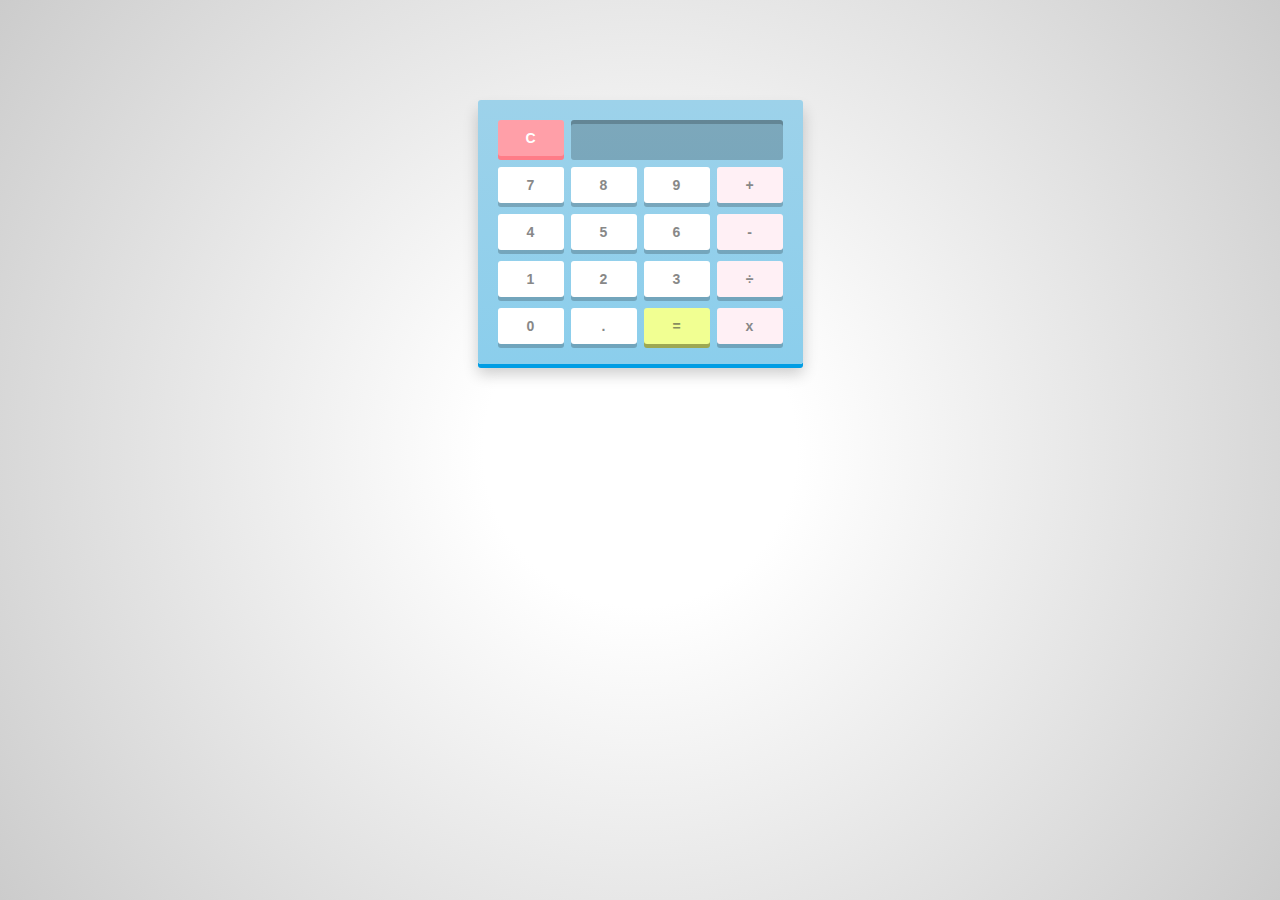
<file: calculator/Index.html>
<!DOCTYPE html>
<html lang="en">
<head>
    <meta charset="UTF-8"/>
    <title>Calculator</title>
    <link rel="stylesheet" href="style.css">
</head>
<body onload="load()">
    <div id="calculator">
        <div class="top">
            <span id="clear">C</span>
            <div id="screen"></div>
        </div>

        <div class="keys">
            <span>7</span>
            <span>8</span>
            <span>9</span>
            <span class="operator">+</span>
            <span>4</span>
            <span>5</span>
            <span>6</span>
            <span class="operator">-</span>
            <span>1</span>
            <span>2</span>
            <span>3</span>
            <span class="operator">÷</span>
            <span>0</span>
            <span>.</span>
            <span class="eval">=</span>
            <span class="operator">x</span>
        </div>
    </div>
    <script type="text/javascript" src="index.js"></script>
</body>
</html>
</file>
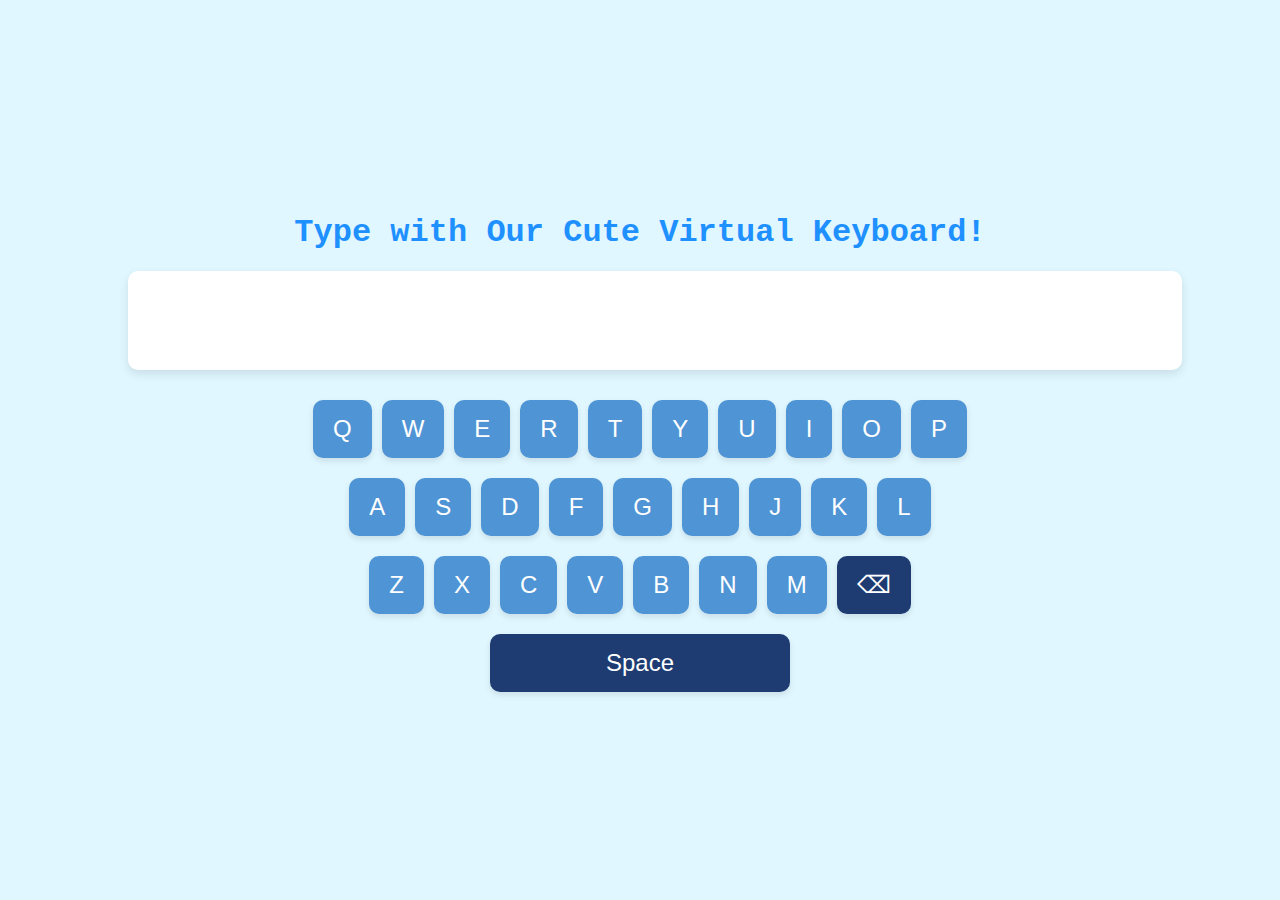
<file: virtual Keyboard/index.html>
<!DOCTYPE html>
<html lang="en">
<head>
    <meta charset="UTF-8">
    <meta name="viewport" content="width=device-width, initial-scale=1.0">
    <title>Virtual Keyboard</title>
    <link rel="stylesheet" href="style.css">
</head>
<body>
    <div class="container">
        <h1>Type with Our Cute Virtual Keyboard!</h1>
        <textarea id="display" rows="3" readonly></textarea>
        <div class="keyboard">
            <div class="row">
                <button class="key">Q</button>
                <button class="key">W</button>
                <button class="key">E</button>
                <button class="key">R</button>
                <button class="key">T</button>
                <button class="key">Y</button>
                <button class="key">U</button>
                <button class="key">I</button>
                <button class="key">O</button>
                <button class="key">P</button>
            </div>
            <div class="row">
                <button class="key">A</button>
                <button class="key">S</button>
                <button class="key">D</button>
                <button class="key">F</button>
                <button class="key">G</button>
                <button class="key">H</button>
                <button class="key">J</button>
                <button class="key">K</button>
                <button class="key">L</button>
            </div>
            <div class="row">
                <button class="key">Z</button>
                <button class="key">X</button>
                <button class="key">C</button>
                <button class="key">V</button>
                <button class="key">B</button>
                <button class="key">N</button>
                <button class="key">M</button>
                <button class="key backspace">⌫</button>
            </div>
            <div class="row">
                <button class="key space">Space</button>
            </div>
        </div>
    </div>
    <script src="script.js"></script>
</body>
</html>
</file>
<file: calculator/style.css>
*{
    margin: 0;
    padding: 0;
    -webkit-box-sizing: border-box;
    -moz-box-sizing: border-box;
    box-sizing: border-box;
    font:bold 14px Aria,sans-serif;
}
html {
    height: 100%;
    background: white;
    background: radial-gradient(circle, #fff 20%, #ccc);
    background-size: cover;
}
#calculator {
    width: 325px;
    height: auto;
    margin: 100px auto;
    padding: 20px 20px 9PX;
    background: #9dd2ea;
    background: linear-gradient(#9dd2ea, #8bceec);
    border-radius: 3px;
    box-shadow: 0px 4px #009de4, 0px 10px 15px rgba(0,0,0,0.2);
}
#screen {
    float: right;
    height: 40px;
    width: 212px;
    padding: 0 10px;
    background: rgba(0, 0, 0, 0.2);
    border-radius: 3px;
    box-shadow: inset 0px 4px rgba(0, 0, 0, 0.2);
    font-size: 17px;
    line-height: 40px;
    color: white;
    text-shadow: 1px 1px 2px rgba(0, 0, 0, 0.2);
    text-align: right;
    letter-spacing: 1px;
}
.keys, .top {
    overflow: hidden;
}
.keys span, #clear {
    float: left;
    position: relative;
    top: 0;
    cursor: pointer;
    width: 66px;
    height: 36px;
    background: white;
    border-radius: 3px;
    box-shadow: 0px 4px rgba(0, 0, 0, 0.2);
    margin: 0 7px 11px 0;
    color: #888;
    line-height: 36px;
    text-align: center;
    user-select: none;
    transition: all 0.2s ease;
}
.keys span.operator {
    background: #FFF0F5;
    margin-right: 0; 
}
.keys span.eval {
    background: #f1ff92;
    box-shadow: 0px 4px #9da853;
    color: #888e5f;
}
.keys span.eval:hover {
    background: #abb850;
    box-shadow: 0px 4px #717a33;
    color: #ffffff;
}
.keys span.eval:active {
    box-shadow: 0px 0px #717a33;
    top: 4px;
}
#clear {
    background: #ff9fa8;
    box-shadow: 0px 4px #ff7c87;
    color: white;
}
#clear:hover {
    background: #f68991;
    box-shadow: 0px 4px #d3545d;
    color: white;
}
#clear:active {
    top: 4px;
    box-shadow: 0px 0px #d3545d;
}
.keys span:hover {
    background: #9c89f6;
    box-shadow: 0px 4px #6b54d3;
    color: white;
}
.keys span:active {
    box-shadow: 0px 0px #6b54d3;
    top: 4px;
}
</file>
<file: virtual Keyboard/style.css>
body {
    background-color: #e0f7ff; 
    font-family: 'Comic Sans MS', cursive, sans-serif;
    display: flex;
    justify-content: center;
    align-items: center;
    height: 100vh;
    margin: 0;
}

h1 {
    color: #1e90ff; 
    text-align: center;
    margin-bottom: 20px;
    font-size: 2em;
}
.container {
    text-align: center;
    width: 80%;
}
#display {
    width: 100%;
    padding: 15px;
    font-size: 1.5em;
    border: none;
    border-radius: 10px;
    box-shadow: 0px 4px 10px rgba(0, 0, 0, 0.1);
    background-color: #ffffff;
    resize: none;
    margin-bottom: 20px;
    outline: none;
}
.keyboard {
    display: inline-block;
}

.row {
    display: flex;
    justify-content: center;
    margin-bottom: 10px;
}

.key {
    background-color: #4f94d4;
    border: none;
    padding: 15px 20px;
    margin: 5px;
    font-size: 1.5em;
    border-radius: 10px;
    cursor: pointer;
    transition: all 0.3s ease;
    box-shadow: 0px 3px 6px rgba(0, 0, 0, 0.1);
    color: white;
}

.key:hover {
    background-color: #3b78a3; 
    transform: translateY(-3px);
    box-shadow: 0px 5px 10px rgba(0, 0, 0, 0.2);
}
.backspace {
    background-color: #1e3c72;
}

.space {
    background-color: #1e3c72;
    width: 300px;
}
.space:hover, .backspace:hover {
    background-color: #17253a;
}
</file>
